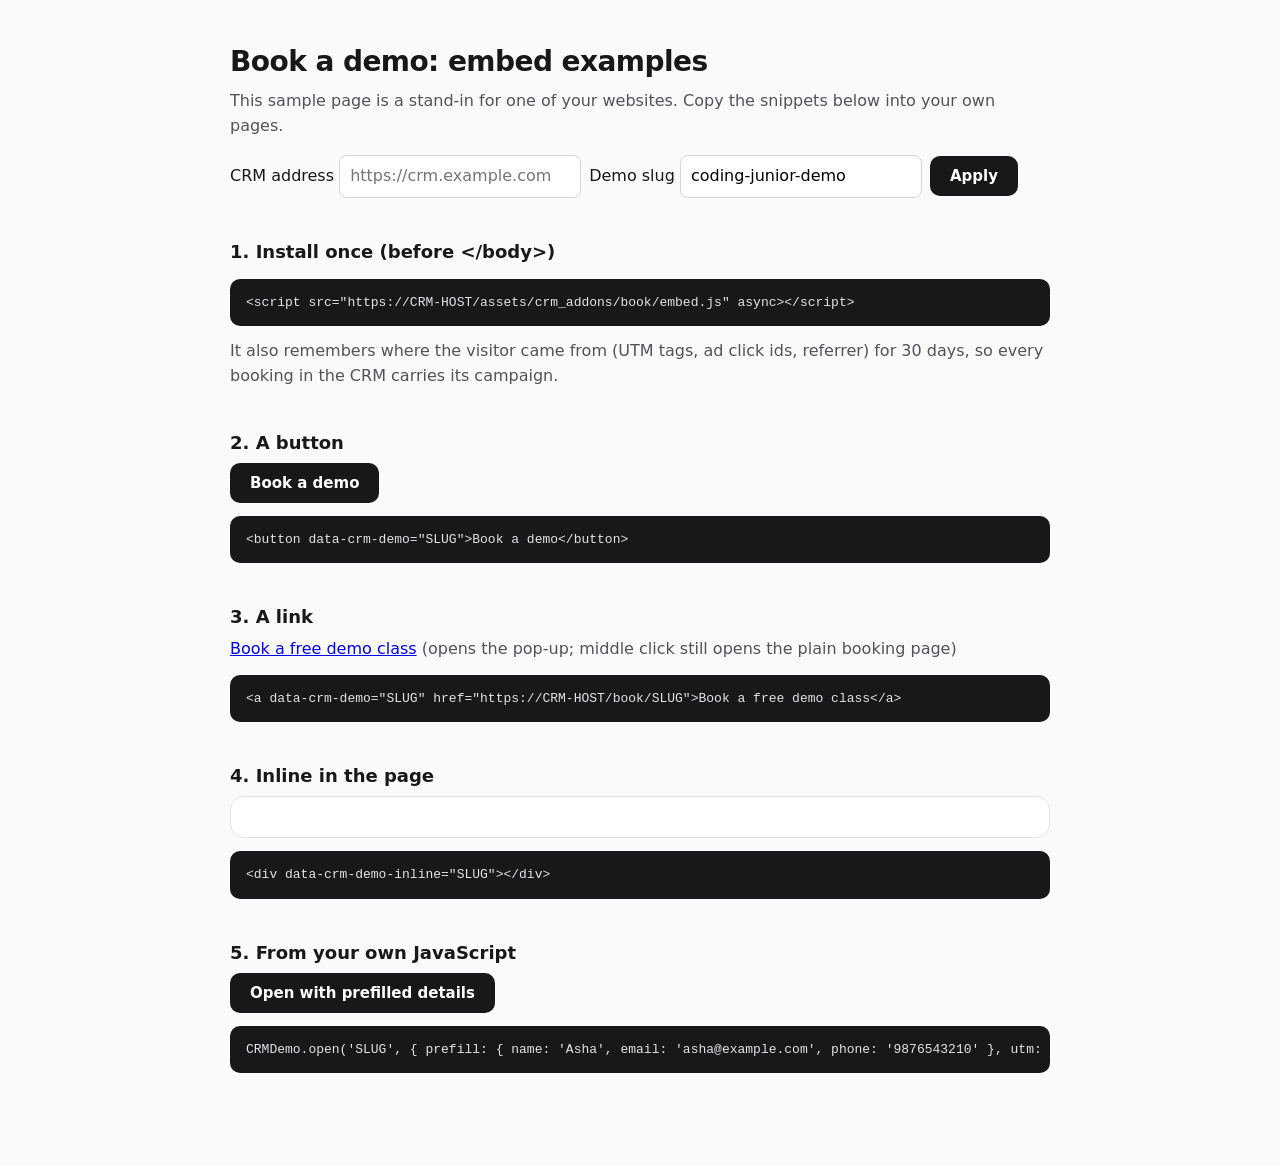
<file: crm_addons/public/book/demo-host.html>
<!doctype html>
<html lang="en">
<head>
	<meta charset="utf-8">
	<meta name="viewport" content="width=device-width, initial-scale=1">
	<title>Demo booking: embed examples</title>
	<style>
		body { margin: 0; font: 16px/1.55 system-ui, -apple-system, "Segoe UI", sans-serif; color: #18181b; background: #fafafa; }
		main { max-width: 820px; margin: 0 auto; padding: 40px 20px 80px; }
		h1 { font-size: 28px; letter-spacing: -.02em; margin: 0 0 6px; }
		h2 { font-size: 18px; margin: 40px 0 6px; }
		p { margin: 6px 0 12px; color: #52525b; }
		code, pre { font: 13px/1.5 ui-monospace, SFMono-Regular, Menlo, monospace; }
		pre { background: #18181b; color: #e4e4e7; padding: 14px 16px; border-radius: 10px; overflow-x: auto; }
		.btn { display: inline-block; padding: 11px 20px; border-radius: 10px; border: 0; background: #18181b; color: #fff; font: 600 15px system-ui; cursor: pointer; text-decoration: none; }
		.box { border: 1px solid #e4e4e7; background: #fff; border-radius: 14px; padding: 20px; }
		#cfg { display: flex; gap: 8px; flex-wrap: wrap; align-items: center; margin: 16px 0; }
		#cfg input { padding: 8px 10px; border: 1px solid #d4d4d8; border-radius: 8px; font: inherit; min-width: 220px; }
	</style>
</head>
<body>
<main>
	<h1>Book a demo: embed examples</h1>
	<p>This sample page is a stand-in for one of your websites. Copy the snippets below into your own pages.</p>
	<form id="cfg">
		<label>CRM address <input id="crm" placeholder="https://crm.example.com"></label>
		<label>Demo slug <input id="slug" placeholder="coding-junior-demo"></label>
		<button class="btn" type="submit">Apply</button>
	</form>

	<h2>1. Install once (before &lt;/body&gt;)</h2>
	<pre>&lt;script src="https://CRM-HOST/assets/crm_addons/book/embed.js" async&gt;&lt;/script&gt;</pre>
	<p>It also remembers where the visitor came from (UTM tags, ad click ids, referrer) for 30 days, so every booking in the CRM carries its campaign.</p>

	<h2>2. A button</h2>
	<p><button class="btn" data-crm-demo="SLUG" type="button">Book a demo</button></p>
	<pre>&lt;button data-crm-demo="SLUG"&gt;Book a demo&lt;/button&gt;</pre>

	<h2>3. A link</h2>
	<p><a data-crm-demo="SLUG" href="#" id="link">Book a free demo class</a> (opens the pop-up; middle click still opens the plain booking page)</p>
	<pre>&lt;a data-crm-demo="SLUG" href="https://CRM-HOST/book/SLUG"&gt;Book a free demo class&lt;/a&gt;</pre>

	<h2>4. Inline in the page</h2>
	<div class="box"><div data-crm-demo-inline="SLUG" id="inline"></div></div>
	<pre>&lt;div data-crm-demo-inline="SLUG"&gt;&lt;/div&gt;</pre>

	<h2>5. From your own JavaScript</h2>
	<p><button class="btn" id="js" type="button">Open with prefilled details</button></p>
	<pre>CRMDemo.open('SLUG', { prefill: { name: 'Asha', email: 'asha@example.com', phone: '9876543210' }, utm: { utm_source: 'newsletter' } })</pre>
</main>
<script>
(function () {
	var q = new URLSearchParams(location.search)
	var crm = (q.get('crm') || localStorage.getItem('crmdemo_host') || '').replace(/\/$/, '')
	var slug = q.get('slug') || localStorage.getItem('crmdemo_slug') || 'coding-junior-demo'
	document.getElementById('crm').value = crm; document.getElementById('slug').value = slug
	document.getElementById('cfg').addEventListener('submit', function (e) {
		e.preventDefault()
		var p = new URLSearchParams(location.search); p.set('crm', document.getElementById('crm').value.trim()); p.set('slug', document.getElementById('slug').value.trim())
		location.search = p.toString()
	})
	document.querySelectorAll('[data-crm-demo]').forEach(function (el) { el.setAttribute('data-crm-demo', slug) })
	document.getElementById('inline').setAttribute('data-crm-demo-inline', slug)
	document.getElementById('link').href = (crm || '') + '/book/' + encodeURIComponent(slug)
	document.getElementById('js').addEventListener('click', function () {
		if (window.CRMDemo) CRMDemo.open(slug, { prefill: { name: 'Asha Verma', email: 'asha@example.com', phone: '9876543210' }, utm: { utm_source: 'demo-host' } })
	})
	if (crm) { var s = document.createElement('script'); s.src = crm + '/assets/crm_addons/book/embed.js'; s.async = true; document.body.appendChild(s) }
})()
</script>
</body>
</html>
</file>
